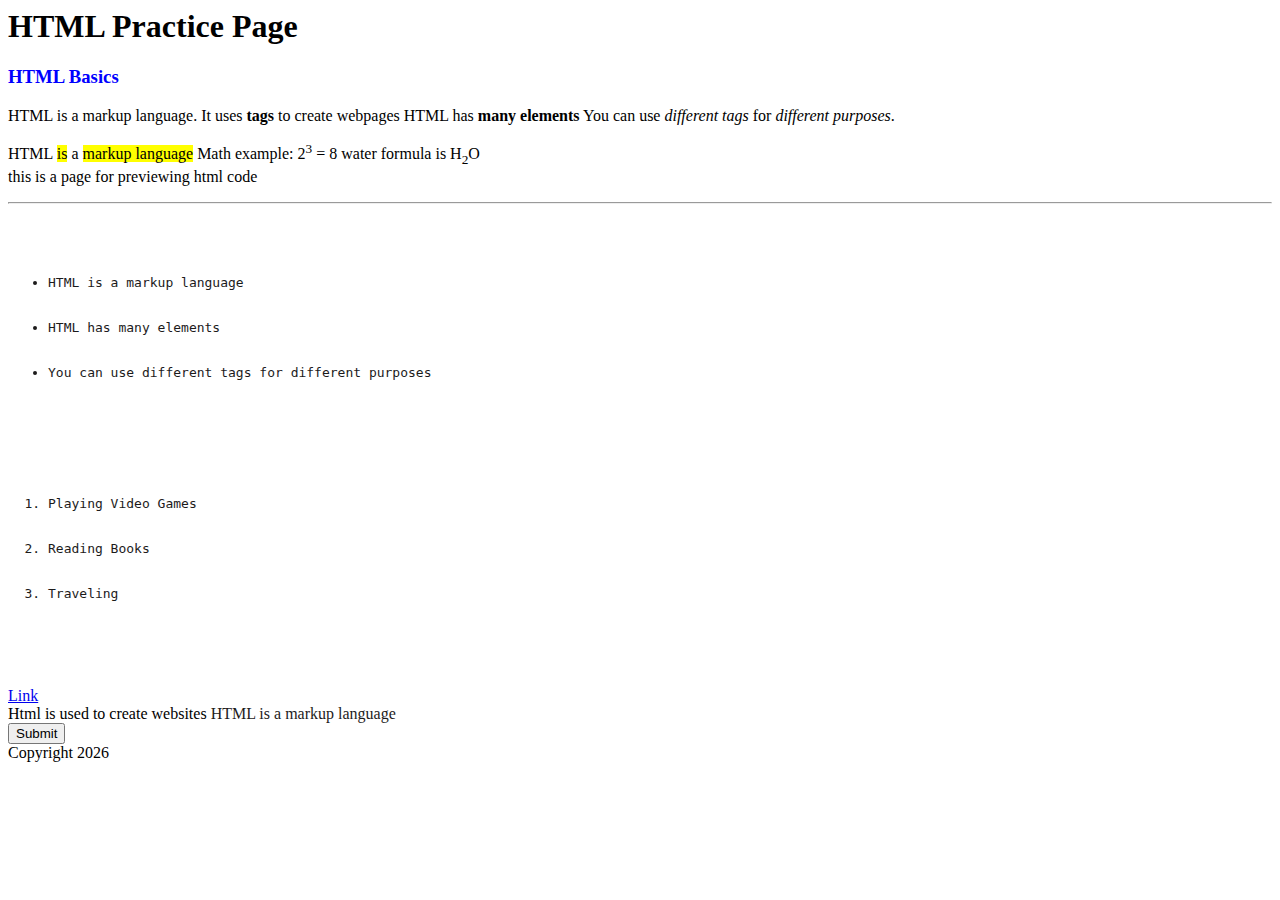
<file: PBS 1/INDEX.HTML>
<html>
    <head>
            <title>HTML Practice Page</title>
            <meta name="description" content="This is a practice page for HTML">  
            </head> 
            <body>  
            <h1 id="main-heading">HTML Practice Page</h1>
            <h3 style="color: blue;">HTML Basics</h3>
            <p class="intro-paragraph">
                HTML is a markup language. It uses <b>tags</b> to create webpages
                HTML has <strong>many elements</strong>
                You can use <i>different tags</i> for 
                <em>different purposes</em>.
               
            </p>
        
        
            <p id="formatted-paragraph">
                HTML <mark>is</mark> a <mark>markup language</mark>
                Math example: 2<sup>3</sup> = 8
                water formula is H<sub>2</sub>O 
                <br>
                this is a page 
                for previewing 
                html code   
            </br>
            </p>
                
                <hr style="color: rgb(110, 25, 201);">

                <pre style="color: rgb(28, 27, 27);">
                    <ul class="unordered-list">
                        <li>HTML is a markup language</li>
                        <li>HTML has many elements</li>
                        <li>You can use different tags for different purposes</li>
                    </ul>   
                    <ol id="ordered-list">
                        <li>Playing Video Games</li>
                        <li>Reading Books</li>
                        <li>Traveling</li>
                    </ol>
                         </pre>
  
                    <a href="https://www.w3schools.com/html/html_exercises.asp" target="_blank" class="link">Link</a> 
                    <div>
                       Html is used to create websites 
                       <span style="color: rgb(29, 27, 27);">HTML is a markup language</span> 
                    </div>
                    <button id="submit-button">Submit</button>
                    <footer class="footer">Copyright 2026</footer>
        </body>
    
</html>
</file>
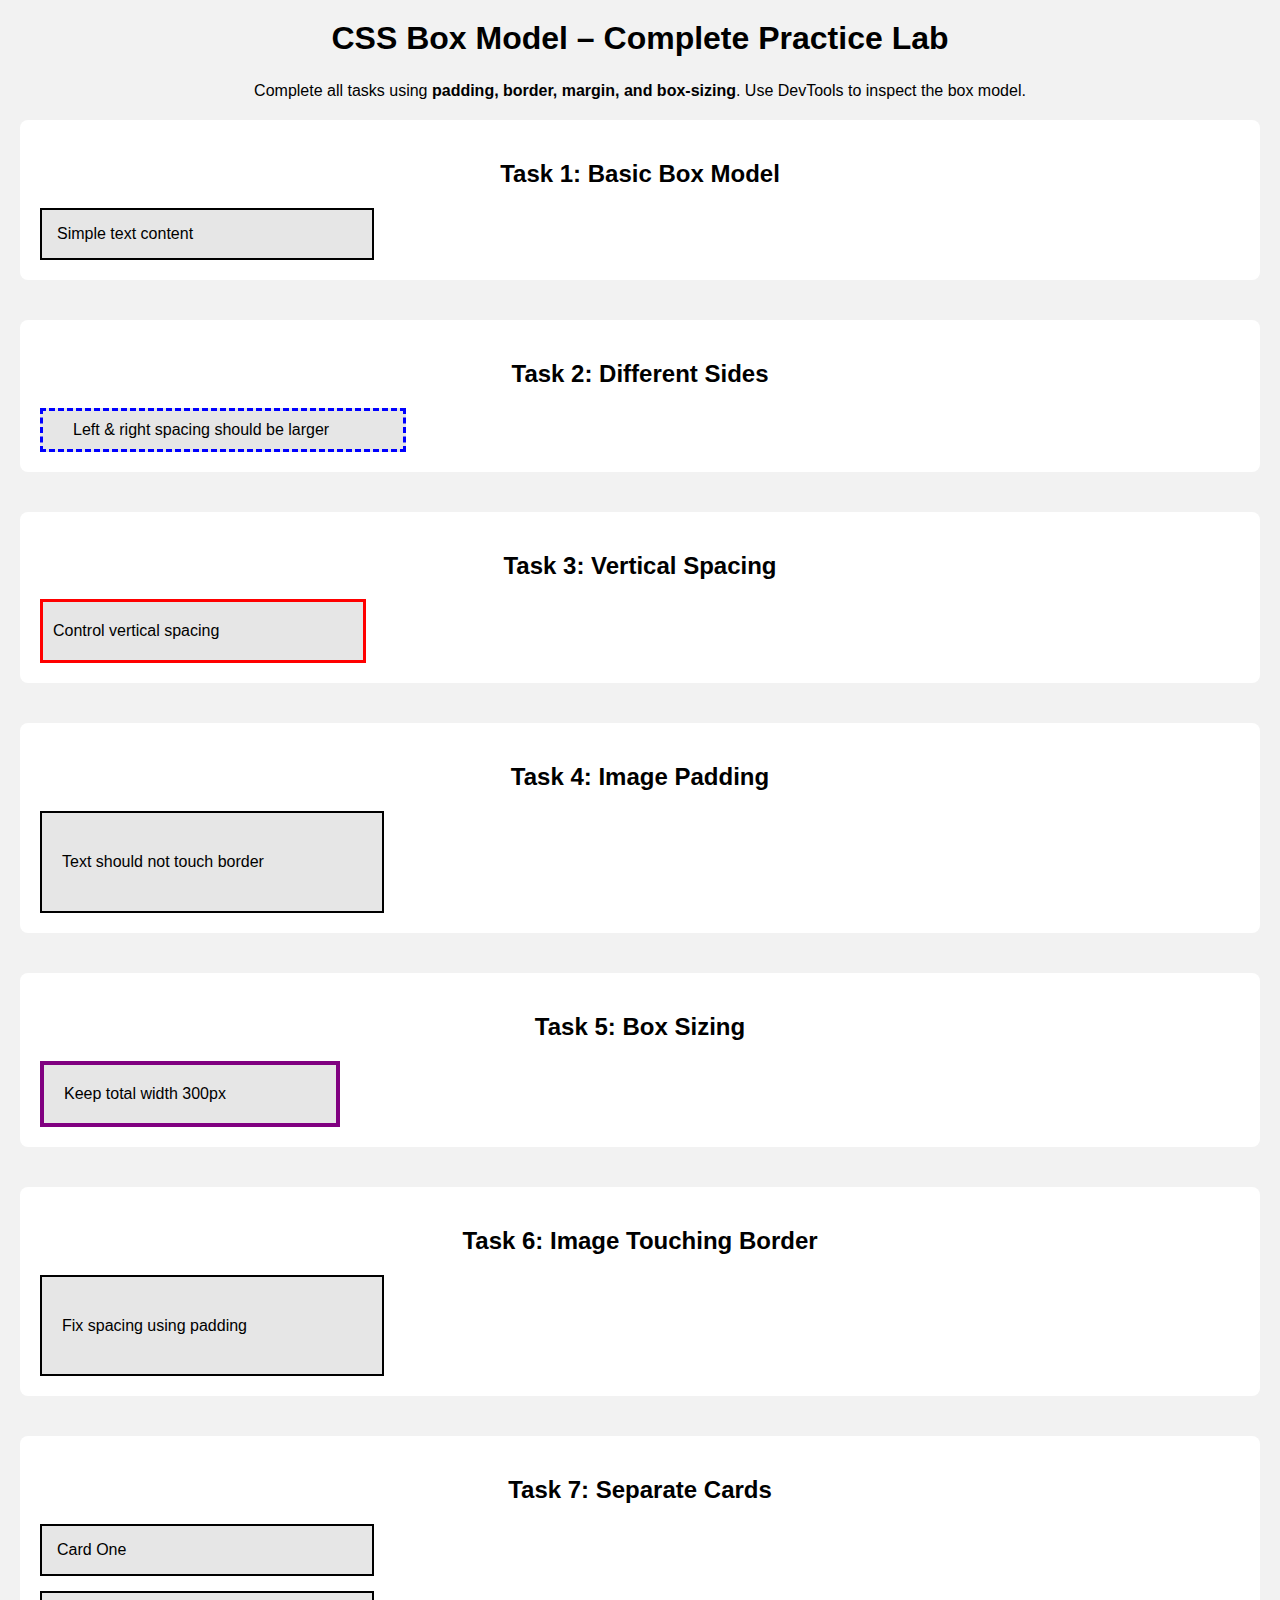
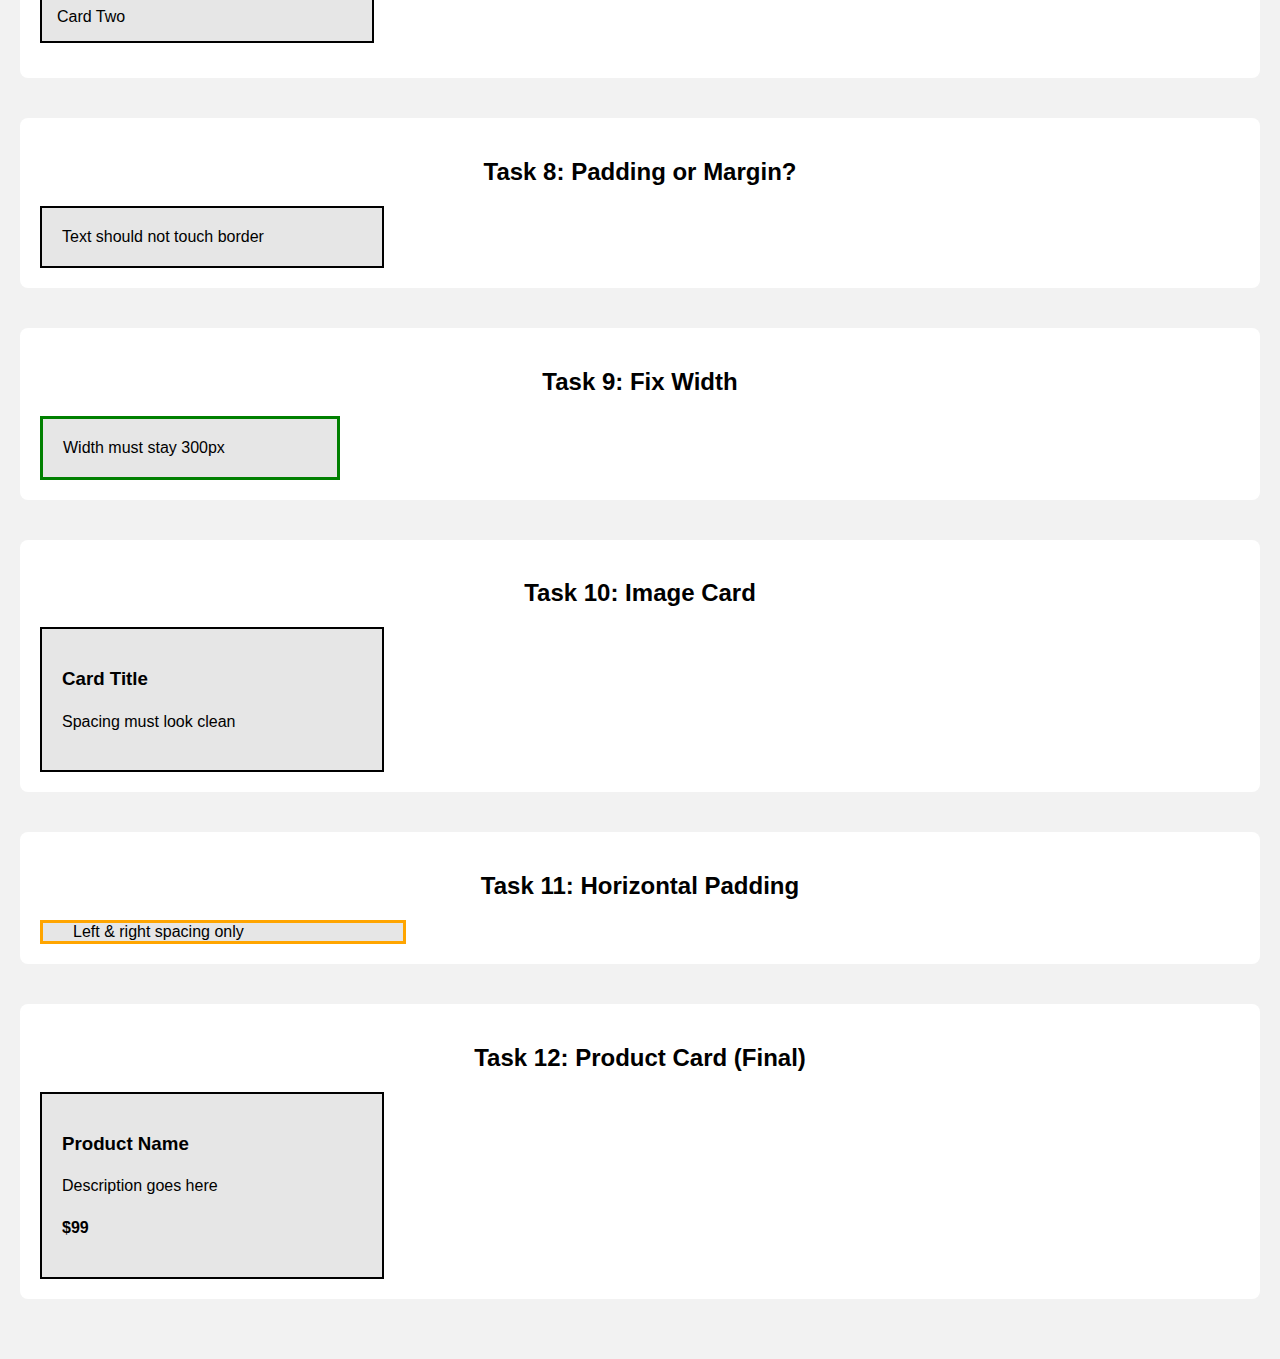
<file: ACTIVITY 2/box.html>
<html>
<head>
    <title>CSS Box Model – Complete Practice Lab</title>

    <style>
        /* =====================================================
           GLOBAL STYLES (DO NOT EDIT)
           ===================================================== */
        body {
            font-family: Arial, sans-serif;
            background-color: #f2f2f2;
            margin: 0;
            padding: 20px;
        }

        h1, h2 {
            text-align: center;
        }

        p {
            line-height: 1.6;
        }

        .section {
            background-color: #ffffff;
            padding: 20px;
            margin-bottom: 40px;
            border-radius: 8px;
        }

        /* =====================================================
           COMMON BOX STYLE
           ===================================================== */
        .box {
            width: 300px;
            background-color: #e6e6e6;
        }

        img {
            width: 100%;
            display: block;
        }
      
         .task1 {
            padding: 15px;
            border:2px solid black;
        }

        /* Task 2: Different Sides */
        .task2 {
            padding: 10px 30px;
            border: 3px dashed blue;
        }

        /* Task 3: Vertical Spacing */
        .task3 {
            padding: 20px 10px;
            border: 3px solid red;
        }

        /* Task 4: Image Padding */
        .task4 {
            padding: 20px;
            border:2px solid black;
        }

        /* Task 5: Box Sizing */
        .task5 {
            padding: 20px;
            border: 4px solid purple;
            box-sizing: border-box;
        }

        /* Task 6: Image Touching Border */
        .task6 {
            padding: 20px;
             border:2px solid black;
        }

        /* Task 7: Separate Cards */
        .task7 {
            padding: 15px;
            margin-bottom: 15px;
             border:2px solid black;
        }

        /* Task 8: Padding or Margin */
        .task8 {
            padding: 20px;
             border:2px solid black;
        }

        /* Task 9: Fix Width */
        .task9 {
            padding: 20px;
            border: 3px solid green;
            box-sizing: border-box;
        }
        /* Task 10: Image Card */
        .task10 {
            padding: 20px;
             border:2px solid black;
        }

        /* Task 11: Horizontal Padding */
        .task11 {
            padding: 0 30px;
            border: 3px solid orange;
        }

        /* Task 12: Product Card */
        .task12 {
            padding: 20px;
             border:2px solid black;
        }


    </style>
</head>

<body>

<h1>CSS Box Model – Complete Practice Lab</h1>
<p style="text-align:center;">
    Complete all tasks using <strong>padding, border, margin, and box-sizing</strong>.
    Use DevTools to inspect the box model.
</p>

<!-- TASK 1 -->
<div class="section">
    <h2>Task 1: Basic Box Model</h2>
    <div class="box task1">
        Simple text content
    </div>
</div>

<!-- TASK 2 -->
<div class="section">
    <h2>Task 2: Different Sides</h2>
    <div class="box task2">
        Left & right spacing should be larger
    </div>
</div>

<!-- TASK 3 -->
<div class="section">
    <h2>Task 3: Vertical Spacing</h2>
    <div class="box task3">
        Control vertical spacing
    </div>
</div>

<!-- TASK 4 -->
<div class="section">
    <h2>Task 4: Image Padding</h2>
    <div class="box task4">
        <!-- STUDENT: ADD IMAGE HERE -->
        <p>Text should not touch border</p>
    </div>
</div>

<!-- TASK 5 -->
<div class="section">
    <h2>Task 5: Box Sizing</h2>
    <div class="box task5">
        Keep total width 300px
    </div>
</div>

<!-- TASK 6 -->
<div class="section">
    <h2>Task 6: Image Touching Border</h2>
    <div class="box task6">
        <!-- STUDENT: ADD IMAGE -->
        <p>Fix spacing using padding</p>
    </div>
</div>

<!-- TASK 7 -->
<div class="section">
    <h2>Task 7: Separate Cards</h2>
    <div class="box task7">Card One</div>
    <div class="box task7">Card Two</div>
</div>

<!-- TASK 8 -->
<div class="section">
    <h2>Task 8: Padding or Margin?</h2>
    <div class="box task8">
        Text should not touch border
    </div>
</div>

<!-- TASK 9 -->
<div class="section">
    <h2>Task 9: Fix Width</h2>
    <div class="box task9">
        Width must stay 300px
    </div>
</div>

<!-- TASK 10 -->
<div class="section">
    <h2>Task 10: Image Card</h2>
    <div class="box task10">
        <!-- STUDENT: ADD IMAGE -->
        <h3>Card Title</h3>
        <p>Spacing must look clean</p>
    </div>
</div>

<!-- TASK 11 -->
<div class="section">
    <h2>Task 11: Horizontal Padding</h2>
    <div class="box task11">
        Left & right spacing only
    </div>
</div>

<!-- TASK 12 -->
<div class="section">
    <h2>Task 12: Product Card (Final)</h2>
    <div class="box task12">
        <!-- STUDENT: ADD PRODUCT IMAGE -->
        <h3>Product Name</h3>
        <p>Description goes here</p>
        <p><strong>$99</strong></p>
    </div>
</div>

</body>
</html>
</file>
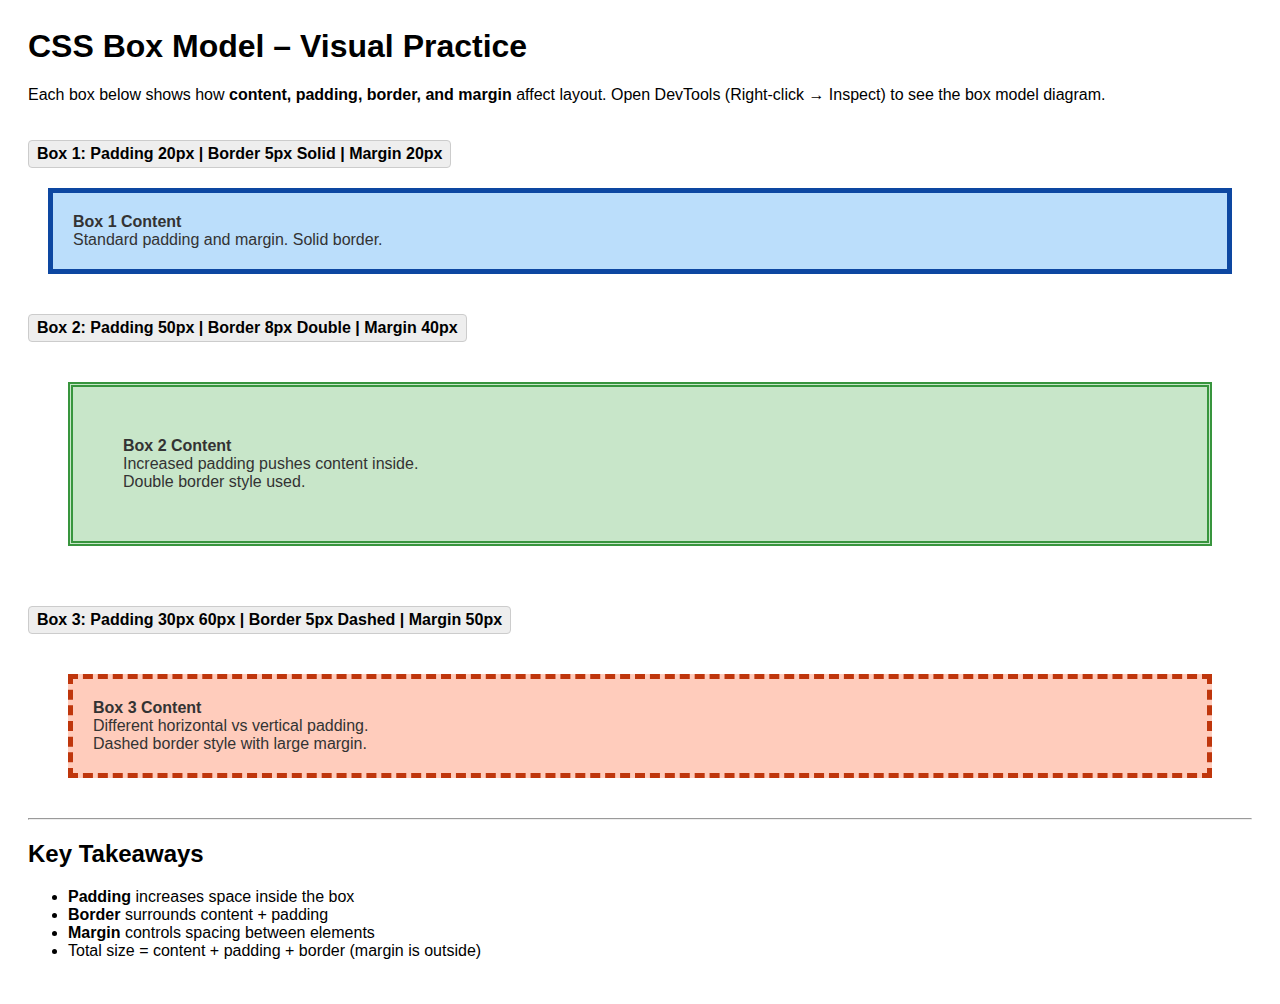
<file: ACTIVITY1/Solution.html>
<html>
<head>
    <title>CSS Box Model – Detailed Practice</title>
    <head>
    <style>
        body {
            font-family: 'Segoe UI', Tahoma, Geneva, Verdana, sans-serif;
            padding: 20px;
        }
        .label {
            font-weight: bold;
            margin-top: 20px;
            display: inline-block;
            background: #eee;
            padding: 4px 8px;
            border-radius: 4px;
            border: 1px solid #ccc;
        }
        .box {
            color: #333;
            font-weight: 500;
        }
        .box1 {
            background-color: #bbdefb;
            padding: 20px;
            border: 5px solid #0d47a1;
            margin: 20px;
        }

        .box2 {
            background-color: #c8e6c9;
            padding: 50px;
            border: 5px double #38953e;
            margin: 40px;
        }
        .box3 {
            background-color: #ffccbc;
            padding: 20px;
            border: 5px dashed #bf360c;
            margin: 40px;
        }
    </style>
</head>

<body>

    <h1>CSS Box Model – Visual Practice</h1>
    <p>
        Each box below shows how <strong>content, padding, border, and margin</strong>
        affect layout. Open DevTools (Right-click → Inspect) to see the box model diagram.
    </p>

    <!-- Box 1 -->
    <div class="label">Box 1: Padding 20px | Border 5px Solid | Margin 20px</div>
    <div class="box box1">
        <strong>Box 1 Content</strong><br>
        Standard padding and margin. Solid border.
    </div>

    <!-- Box 2 -->
    <div class="label">Box 2: Padding 50px | Border 8px Double | Margin 40px</div>
    <div class="box box2">
        <strong>Box 2 Content</strong><br>
        Increased padding pushes content inside.<br>
        Double border style used.
    </div>

    <!-- Box 3 -->
    <div class="label">Box 3: Padding 30px 60px | Border 5px Dashed | Margin 50px</div>
    <div class="box box3">
        <strong>Box 3 Content</strong><br>
        Different horizontal vs vertical padding.<br>
        Dashed border style with large margin.
    </div>
    <hr>
    <h2>Key Takeaways</h2>
    <ul>
        <li><strong>Padding</strong> increases space inside the box</li>
        <li><strong>Border</strong> surrounds content + padding</li>
        <li><strong>Margin</strong> controls spacing between elements</li>
        <li>Total size = content + padding + border (margin is outside)</li>
    </ul>
</body>
</html>
</file>
